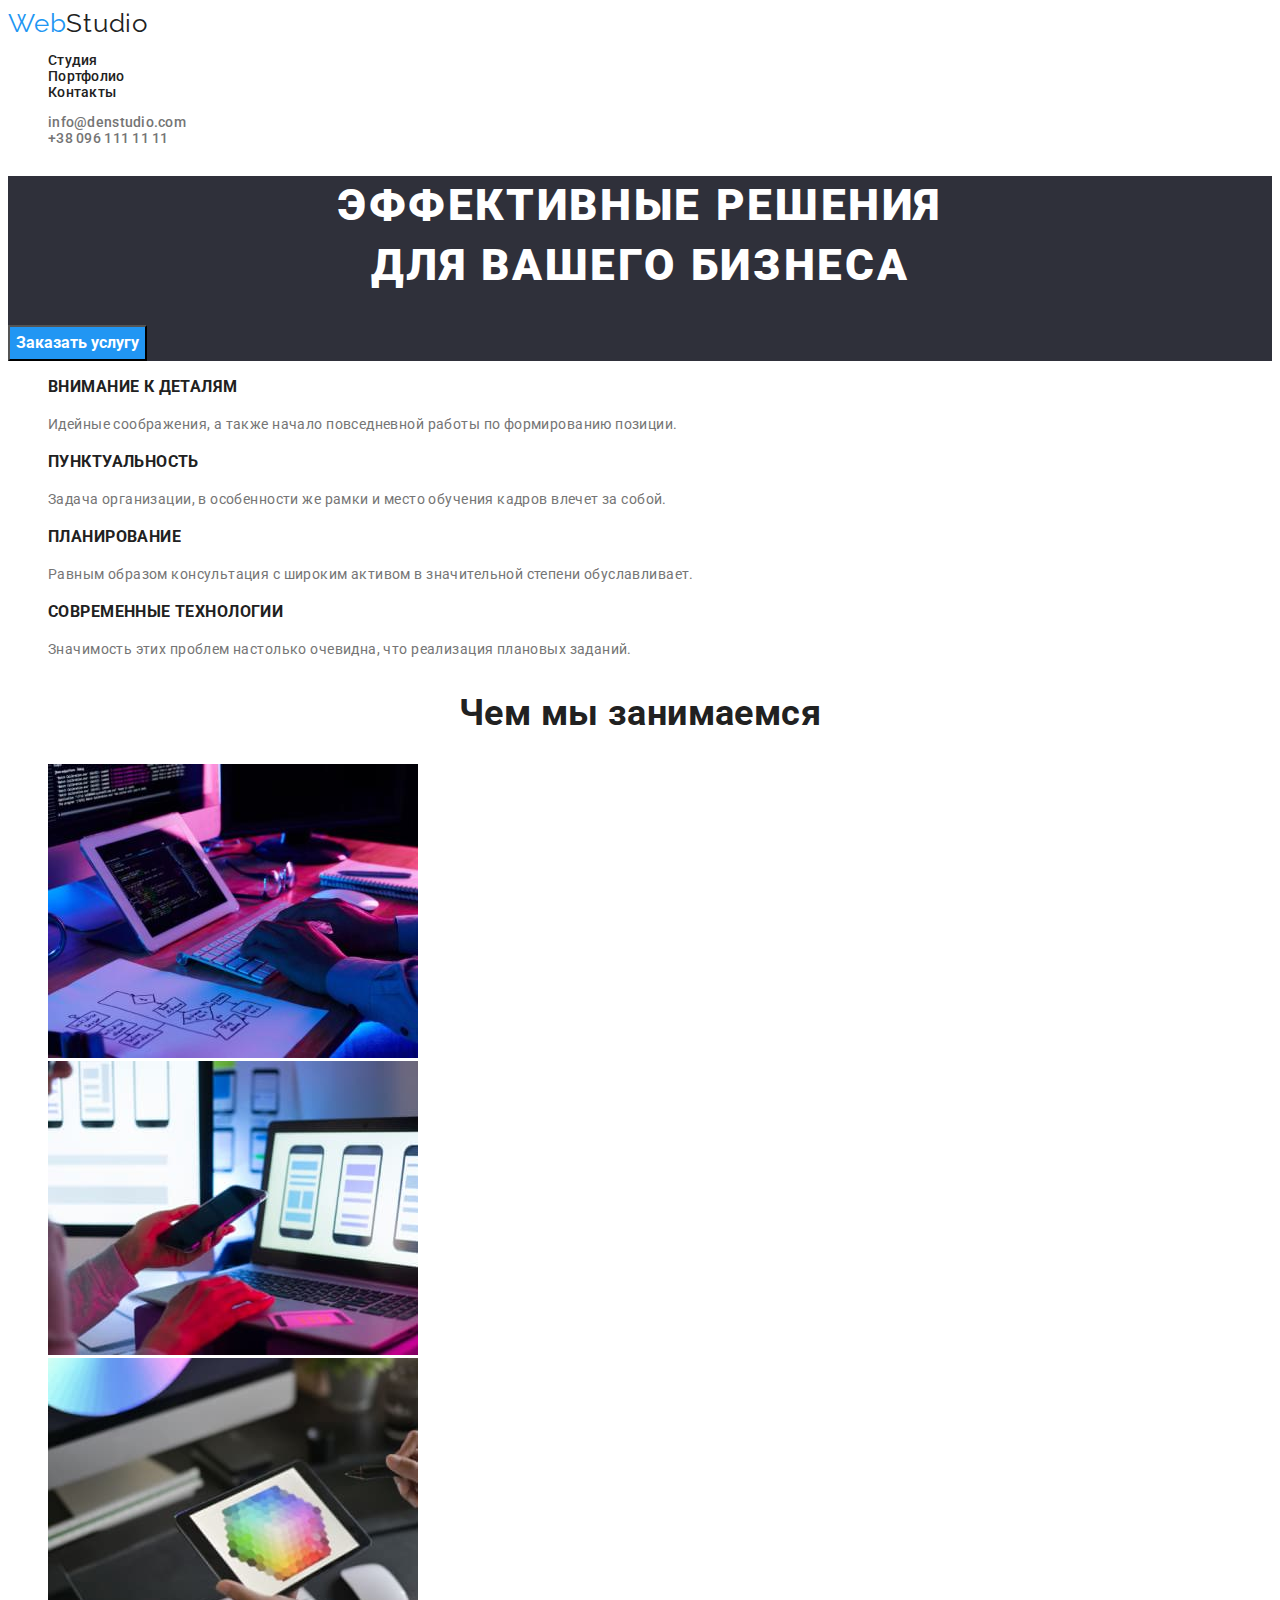
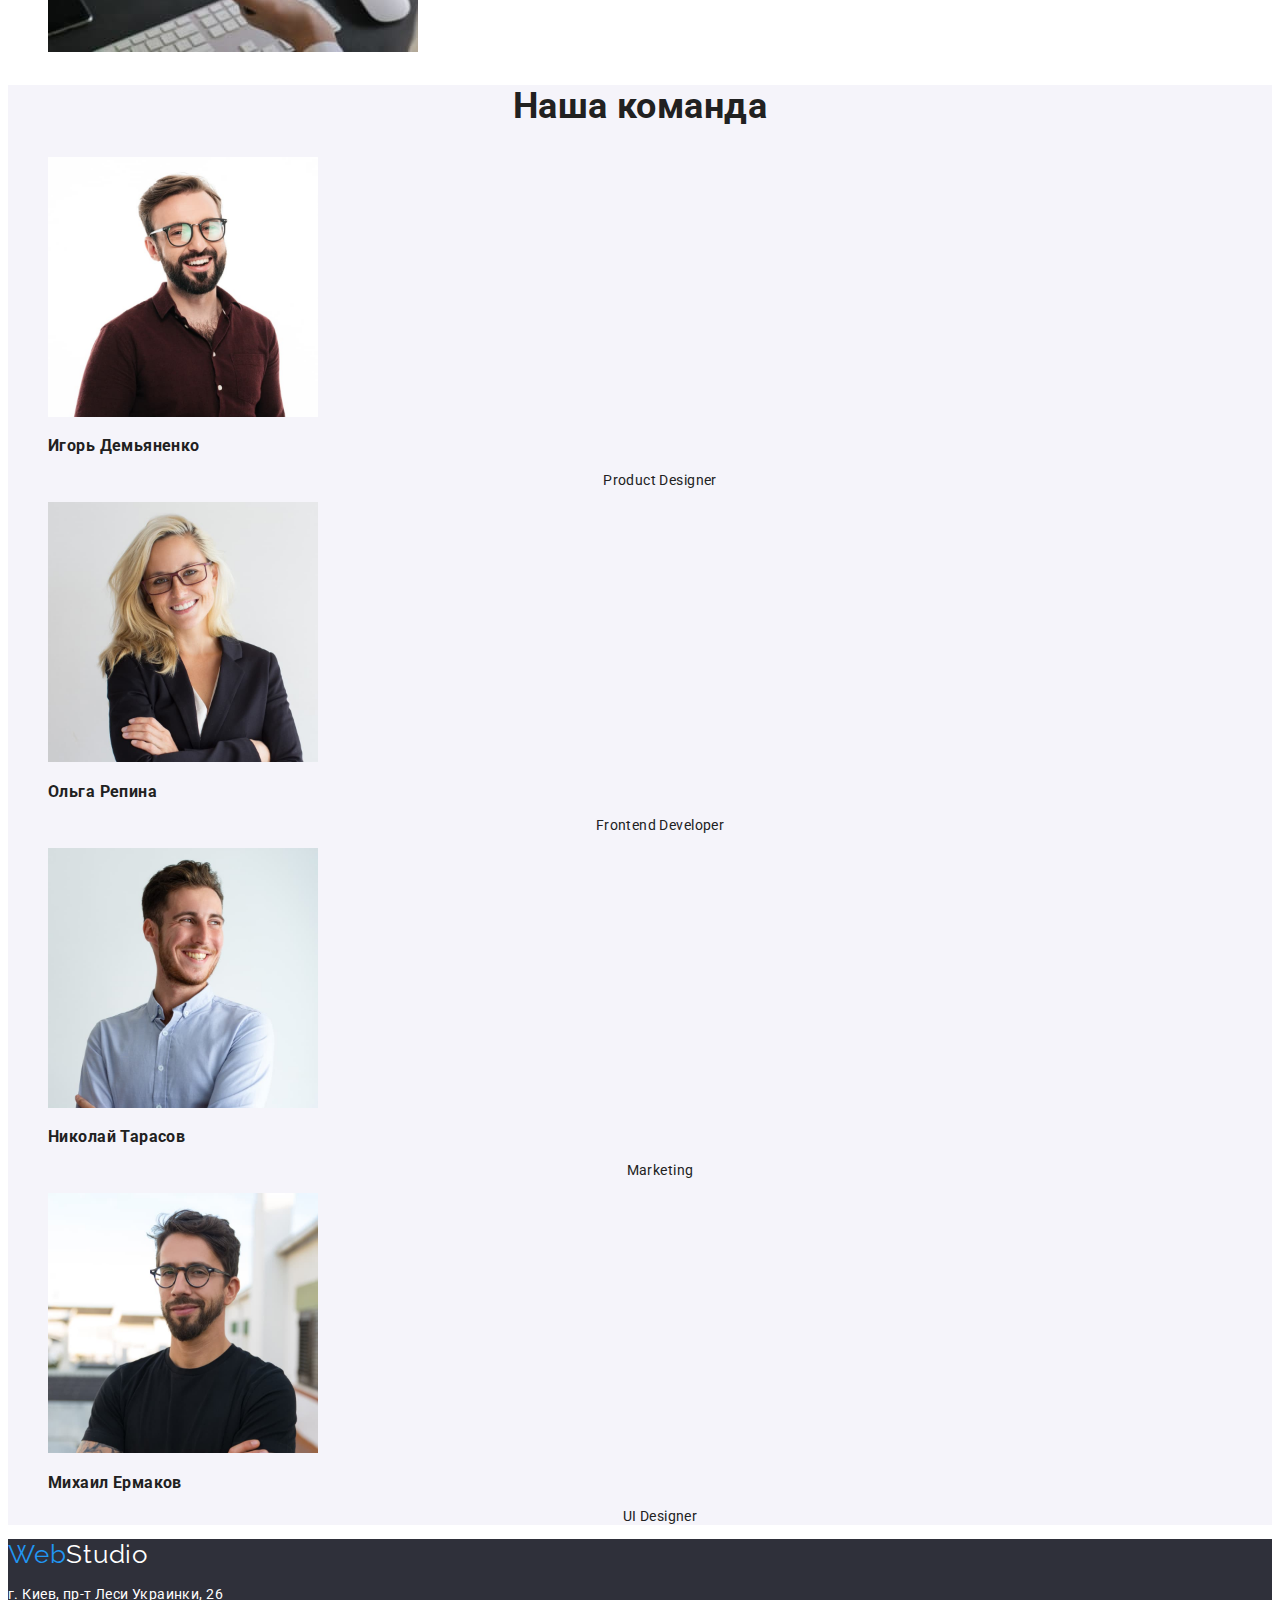
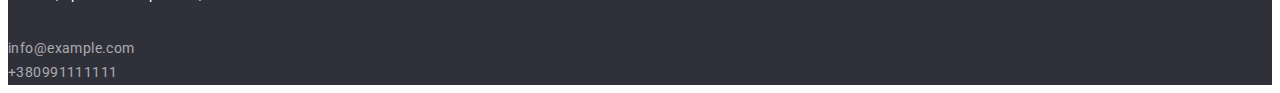
<file: index.html>
<!DOCTYPE html>
<html lang="ru">

<head>
    <meta charset="UTF-8">
    <meta http-equiv="X-UA-Compatible" content="IE=edge">
    <meta name="viewport" content="width=device-width, initial-scale=1.0">
    <title>Document</title>
    <link href="https://fonts.googleapis.com/css2?family=Raleway:wght@700&family=Roboto:wght@400;500;700;900&display=swap"
        rel="stylesheet">
    <link rel="stylesheet" href="./css/styles.css">
</head>
<body class="body">
    <!-- Навигация -->
    <header class="header">
        <nav class="nav list">
            <a href="./index.html" class="logo-link">Web<span class="header-logo-part">Studio</span></a>
            <ul class="site-nav">
                <li><a href="./studio.html" class="link">Студия</a></li>
                <li><a href="./portfolio.html" class="link">Портфолио</a></li>
                <li><a href="" class="link">Контакты</a></li>
            </ul>
        </nav>
        <ul class="header-contacts">
            <li><a href="" class="contact-link">info@denstudio.com</a></li>
            <li><a href="" class="contact-link">+38 096 111 11 11</a></li>
        </ul>
    </header>
    <main>
        <!-- Hero -->
        <section class="hero">
            <h1 class="hero-title">Эффективные решения<br>для вашего бизнеса</h1>
            <button type="button" class="order">Заказать услугу</button>
        </section>
        <!-- Преимущества -->
        <section class="section">
            <ul class="list">
                <li>
                    <h3 class="section-description">Внимание к деталям</h3>
                    <p class="section-text">Идейные соображения, а также начало повседневной работы по формированию позиции.</p>
                </li>
                <li>
                    <h3 class="section-description">Пунктуальность</h3>
                    <p class="section-text">Задача организации, в особенности же рамки и место обучения кадров влечет за собой.</p>
                </li>
                <li>
                    <h3 class="section-description">Планирование</h3>
                    <p class="section-text">Равным образом консультация с широким активом в значительной степени обуславливает.</p>
                </li>
                <li>
                    <h3 class="section-description">Современные технологии</h3>
                    <p class="section-text">Значимость этих проблем настолько очевидна, что реализация плановых заданий.</p>
                </li>
            </ul>
        </section>
        <!-- Чем мы занимаемся -->
        <section class="services"> 
            <h2 class="service-title">Чем мы занимаемся</h2>
            <ul class="list">
                <li><img src="./images/img.jpg" width="370" height="294" alt="Рабочий процесс создания разметки"></li>
                <li><img src="./images/img2.jpg" width="370" height="294" alt="Разметка интерфейса мобильной версии">
                </li>
                <li><img src="./images/img3.jpg" width="370" height="294" alt="Цветовая палитра"></li>
            </ul>
        </section>
        <!-- Команда -->
        <section class="team">
            <h2 class="team-title">Наша команда</h2>
            <ul class="list">
                <li>
                    <img src="./images/pic4.jpg" width="270" height="260" alt="Продакт Дизайнер Игорь Демьяненко ">
                    <h3 class="team-member">Игорь Демьяненко</h3>
                    <p class="position text">Product Designer</p>
                </li>
                <li>
                    <img src="./images/pic1.jpg" width="270" height="260" alt="Фронтенд Девелопер Ольга Репина">
                    <h3 class="team-member">Ольга Репина</h3>
                    <p class="position">Frontend Developer</p>
                </li>
                <li>
                    <img src="./images/piс3.jpg" width="270" height="260" alt="Маркетинг -- Николай Тарасов">
                    <h3 class="team-member">Николай Тарасов</h3>
                    <p class="position">Marketing</p>
                </li>
                <li>
                    <img src="./images/pic2.jpg" width="270" height="260" alt="Юзер интерфейс Дизайнер Михаил Ермаков">
                    <h3 class="team-member">Михаил Ермаков</h3>
                    <p class="position">UI Designer</p>
                </li>
            </ul>
        </section>
    </main>
    <!-- Футер -->
    <footer class="footer">
        <a href="./index.html" class="logo-link">Web<span class="footer-logo-part">Studio</span></a>
        <address>
            <p class="address">г. Киев, пр-т Леси Украинки, 26</p><br>
            <a href="mailto:info@example.com" class="contact-footer">info@example.com</a><br>
            <a href="tel:+380991111111" class="contact-footer">+380991111111</a><br>
        </address>
    </footer>
</body>
</html>
</file>
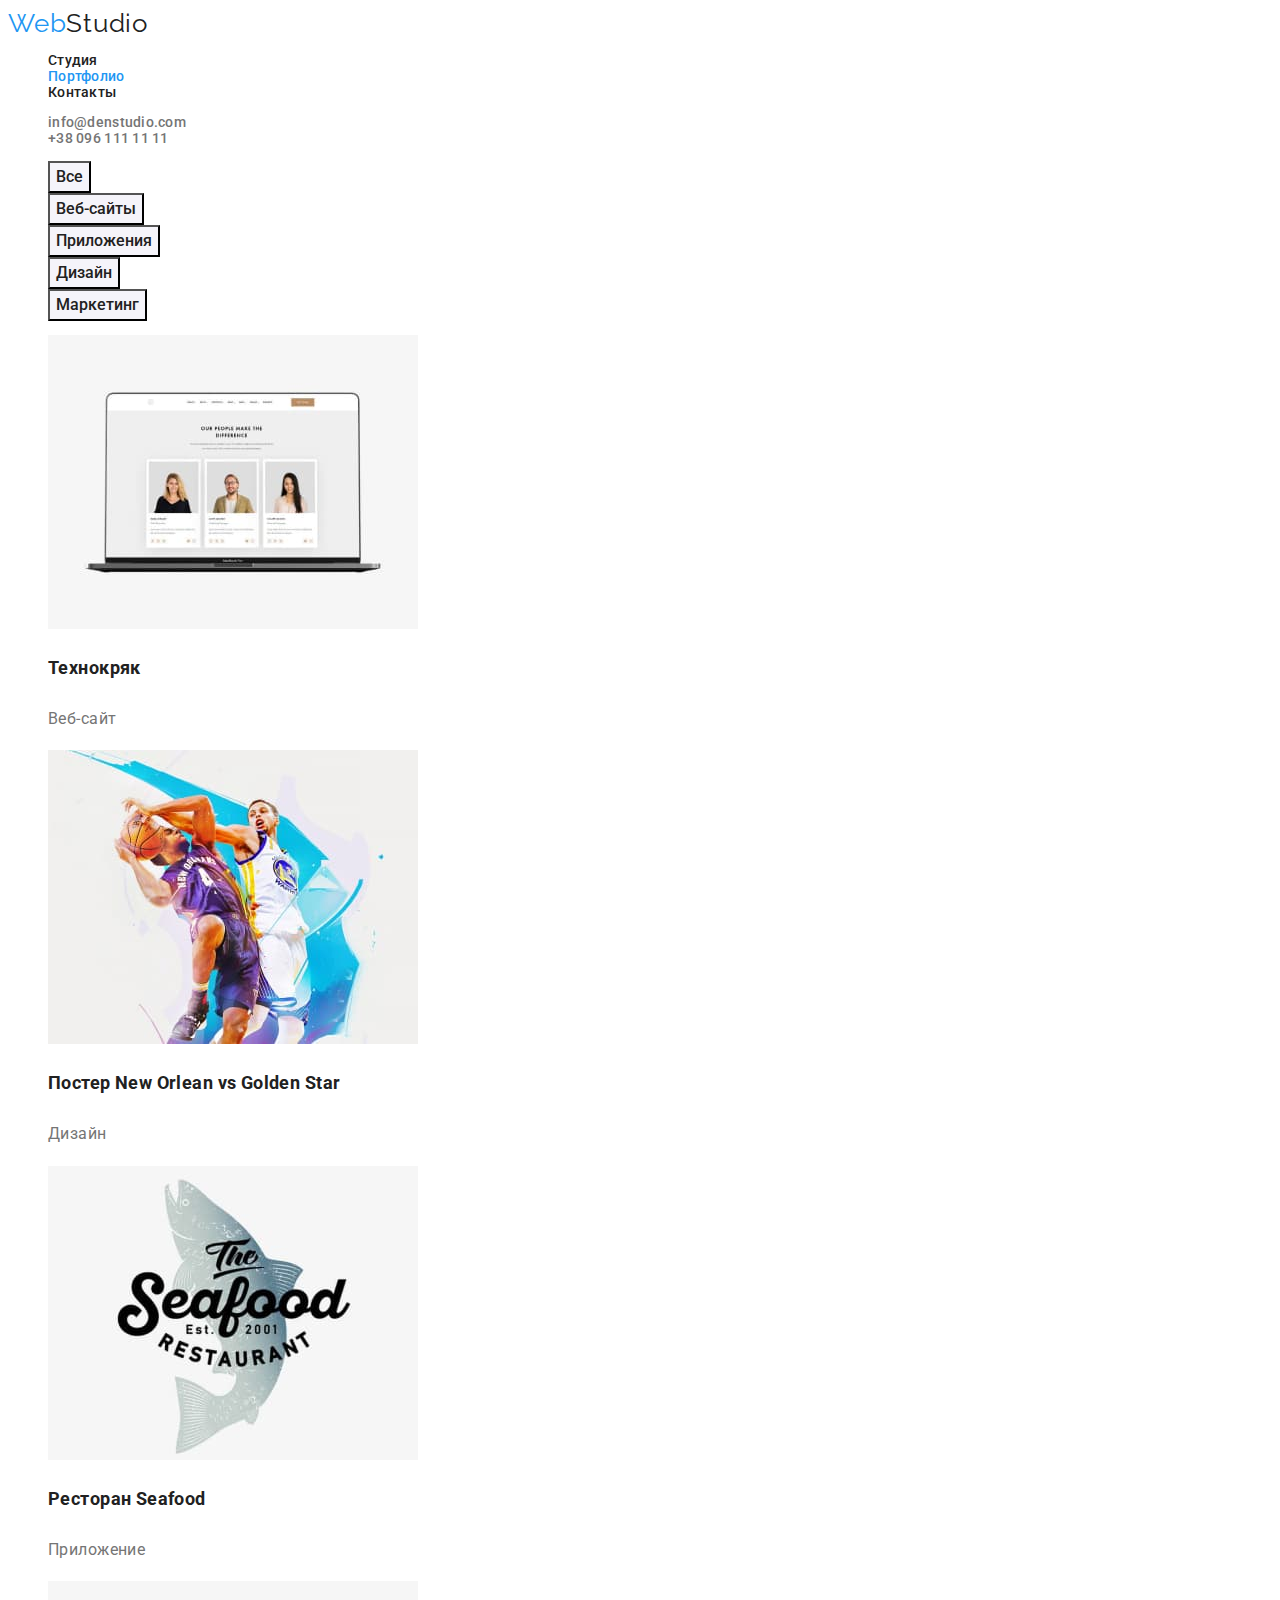
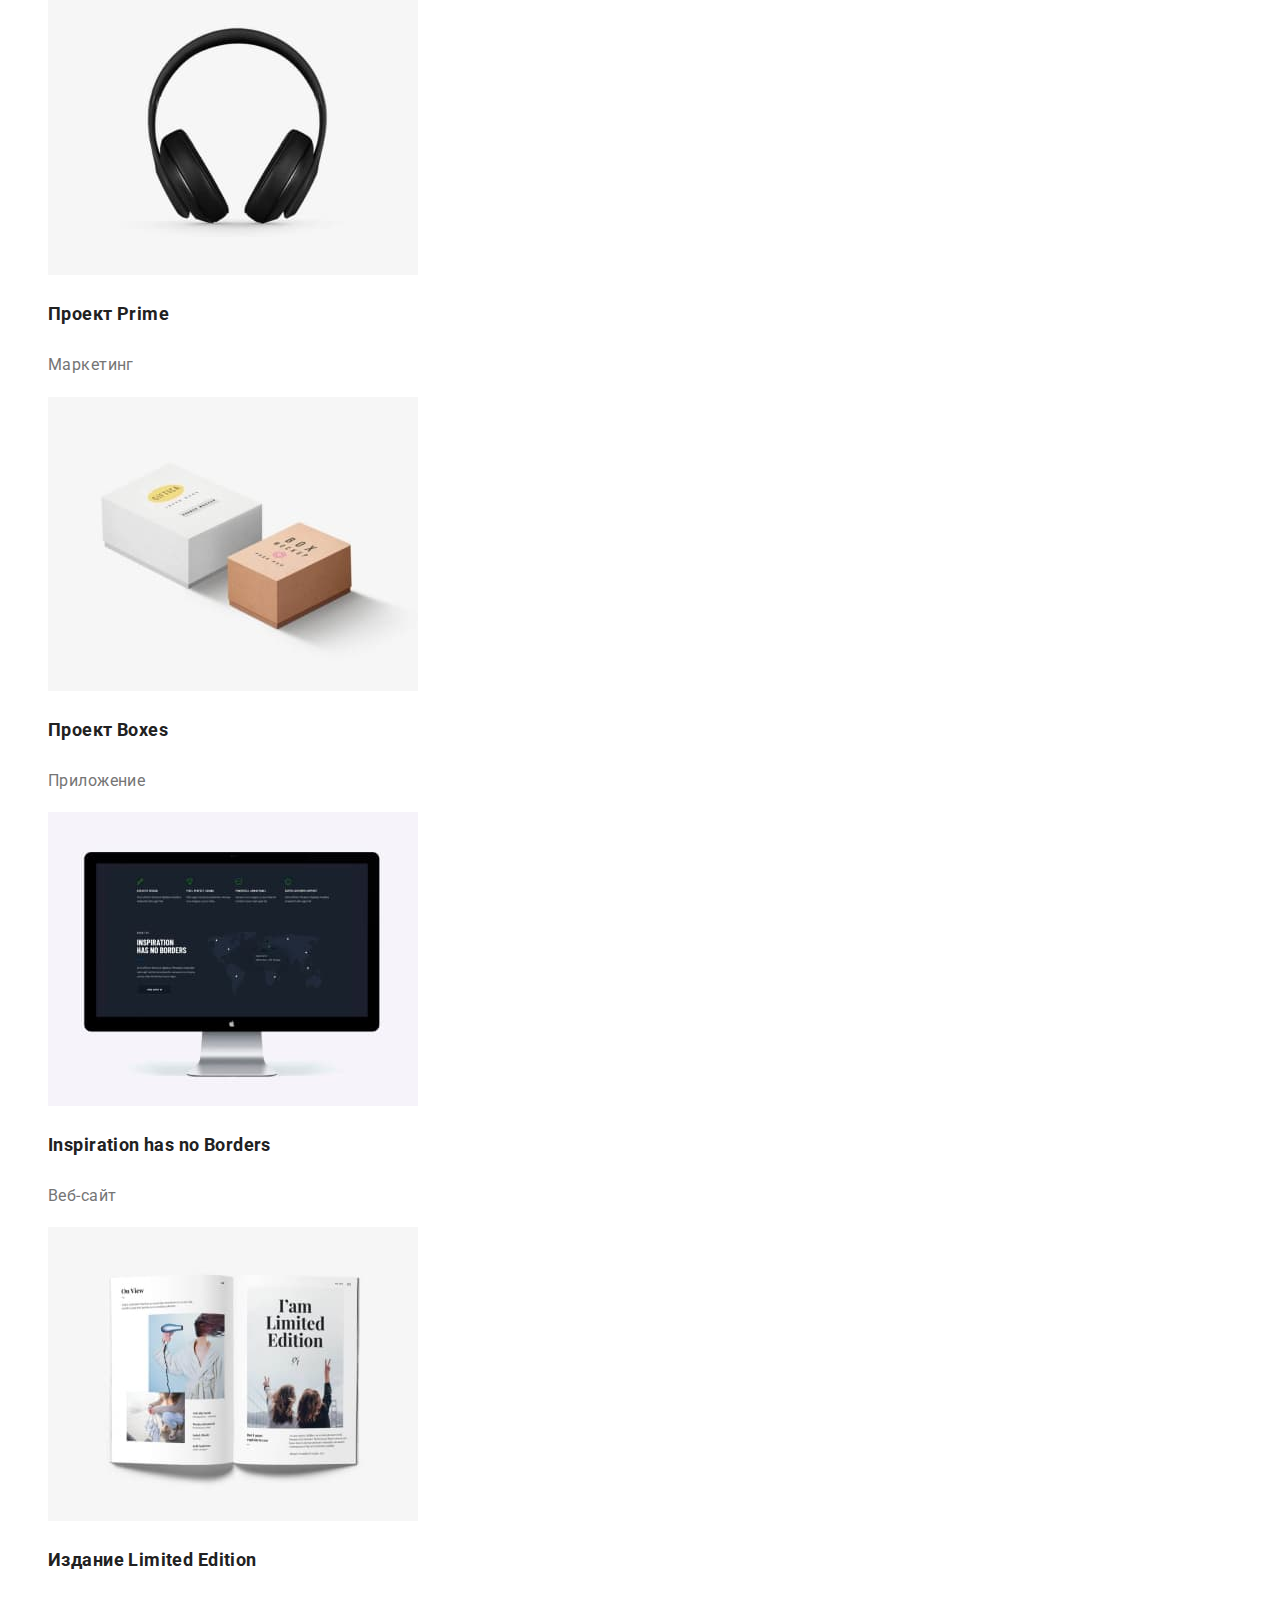
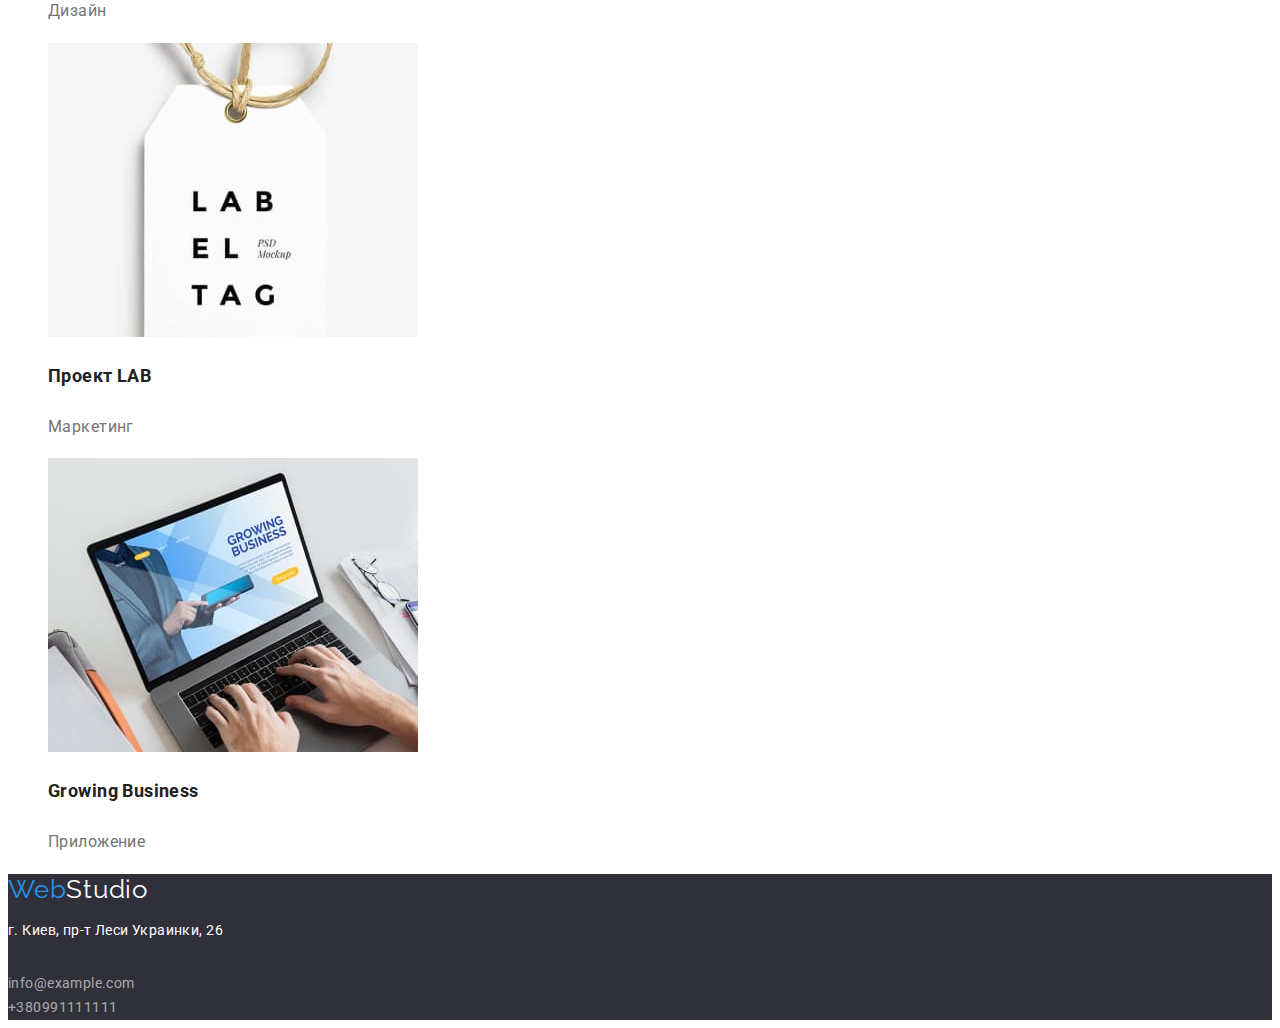
<file: portfolio.html>
<!DOCTYPE html>
<html lang="ru">
<head>
    <meta charset="UTF-8">
    <meta http-equiv="X-UA-Compatible" content="IE=edge">
    <meta name="viewport" content="width=device-width, initial-scale=1.0">
    <title>Document</title>
    <link rel="preconnect" href="https://fonts.googleapis.com">
    <link rel="preconnect" href="https://fonts.gstatic.com" crossorigin>
    <link href="https://fonts.googleapis.com/css2?family=Raleway:wght@700&family=Roboto:wght@400;500;700;900&display=swap"
        rel="stylesheet">
    <link rel="stylesheet" href="./css/styles.css">
</head>
<body class="body">
    <!-- навигация -->
    <header class="header">
        <nav class="nav list">
            <a href="./index.html" class="logo-link">Web<span class="header-logo-part">Studio</span></a>
            <ul class="site-nav">
                <li><a href="./studio.html" class="link">Студия</a></li>
                <li><a href="./portfolio.html" class="link current">Портфолио</a></li>
                <li><a href="" class="link">Контакты</a></li>
            </ul>
        </nav>
        <ul class="header-contacts">
            <li><a href="" class="contact-link">info@denstudio.com</a></li>
            <li><a href="" class="contact-link">+38 096 111 11 11</a></li>
        </ul>
    </header>
    <main>
        <!-- Фильтр -->
        <section class="projects">
            <ul class="list">
                <li><button type="button" class="filter-button">Все</button></li>
                <li><button type="button" class="filter-button">Веб-сайты</button></li>
                <li><button type="button" class="filter-button">Приложения</button></li>
                <li><button type="button" class="filter-button">Дизайн</button></li>
                <li><button type="button" class="filter-button">Маркетинг</button></li>
            </ul>
       
            <!-- Проджекты -->
            <ul class="our-projects list">
                <li>
                    <img src="./images/image1.jpg" width="370" height="294" alt="Ноутбук с открытой страницей команды">
                    <h3 class="description">Технокряк</h3>
                    <p class="text">Веб-сайт</p>
                </li>
                <li>
                    <img src="./images/image2.jpg" width="370" height="294" alt="Два парня играют в волейбол">
                    <h3 class="description">Постер New Orlean vs Golden Star</h3>
                    <p class="text">Дизайн</p>
                </li>
                <li>
                    <img src="./images/image3.jpg" width="370" height="294" alt="Лого ресторана сифуд">
                    <h3 class="description">Ресторан Seafood</h3>
                    <p class="text">Приложение</p>
                </li>
                <li>
                    <img src="./images/image4.jpg" width="370" height="294" alt="Черные наушники">
                    <h3 class="description">Проект Prime</h3>
                    <p class="text">Маркетинг</p>
                </li>
                <li>
                    <img src="./images/image5.jpg" width="370" height="294" alt="Две коробки">
                    <h3 class="description">Проект Boxes</h3>
                    <p class="text">Приложение</p>
                </li>
                <li>
                    <img src="./images/image6.jpg" width="370" height="294" alt="Монитор с открытым сайтом">
                    <h3 class="description">Inspiration has no Borders</h3>
                    <p class="text">Веб-сайт</p>
                </li>
                <li>
                    <img src="./images/image7.jpg" width="370" height="294" alt="Открытая книга">
                    <h3 class="description">Издание Limited Edition</h3>
                    <p class="text">Дизайн</p>
                </li>
                <li>
                    <img src="./images/image8.jpg" width="370" height="294" alt="Лейба с названием компании">
                    <h3 class="description">Проект LAB</h3>
                    <p class="text">Маркетинг</p>
                </li>
                <li>
                    <img src="./images/image9.jpg" width="370" height="294" alt="Работа за ноутбуком">
                    <h3 class="description">Growing Business</h3>
                    <p class="text">Приложение</p>
                </li>
            </ul>
        </section>
   </main>
   <!-- футер -->
    <footer class="footer">
        <a href="./index.html" class="logo-link">Web<span class="footer-logo-part">Studio</span></a>
        <address>
            <p class="address">г. Киев, пр-т Леси Украинки, 26</p><br>
            <a href="mailto:info@example.com" class="contact-footer">info@example.com</a><br>
            <a href="tel:+380991111111" class="contact-footer">+380991111111</a><br>
        </address>
    </footer>
</body>

</html>
</file>
<file: css/styles.css>
:root {
  --primary-text-color: #212121;
  --secondary-text-color: #757575;
  --text-color: #ffffff;
  --primary-background-color: #e5e5e5;
  --secondary-background-color: #2f303a;
  --background-color: #f5f4fa;
  --accent-color: #2196f3;
  --accent-color-hover: #188ce8;
  --contacts-footer-color: rgba(255, 255, 255, 0.6);
}

.body {
  color: var(--primary-text-color);
  font-family: Roboto, sans-serif;
  font-size: 14px;
  letter-spacing: 0.03em;
}
/* navigation */
.logo-link {
  color: var(--accent-color);
  font-family: Raleway;
  font-size: 26px;
  line-height: 1.19;
  letter-spacing: 0.03em;
  text-decoration: none;
}
.header-logo-part {
  color: var(--primary-text-color);
}
.site-nav {
  list-style: none;
  font-weight: 500;
  line-height: 1.14;
  letter-spacing: 0.02em;
}
.site-nav .link {
  color: var(--primary-text-color);
  letter-spacing: 00.02em;
  text-decoration: none;
}
.site-nav .link:hover,
.site-nav .link:focus {
  color: var(--accent-color);
}
.header-contacts {
  list-style: none;
  font-weight: 500;
  line-height: 1.14;
}
.contact-link {
  color: var(--secondary-text-color);
  font-weight: 500;
  letter-spacing: 0.02em;
  text-decoration: none;
}
.contact-link:hover,
.contact-link:focus {
  color: var(--accent-color);
}
/* hero */
.hero {
  background-color: var(--secondary-background-color);
}
.hero > .hero-title {
  color: var(--text-color);
  font-weight: 900;
  font-size: 44px;
  line-height: 1.36;
  letter-spacing: 0.06em;
  text-align: center;
  text-transform: uppercase;
}
/* What we do */
.services {
  background-color: var(--text-color);
}
/* team */
.team {
  background-color: var(--background-color);
}
/* sections content */
.section-description {
  font-weight: 700;
  line-height: 1.14;
  text-transform: uppercase;
}

.section-text,
.text {
  color: var(--secondary-text-color);
}
.section-text {
  line-height: 1.7;
}
.service-title,
.team-title {
  font-weight: 700;
  font-size: 36px;
  line-height: 1.17;
  text-align: center;
}

.order {
  background-color: var(--accent-color);
  color: var(--text-color);
  font-family: inherit;
  font-weight: 700;
  font-size: 16px;
  line-height: 1.88;
  cursor: pointer;
}
.order:hover,
.order:focus {
  background-color: var(--accent-color-hover);
}
.list {
  list-style: none;
}
.name {
  font-weight: 500;
  font-size: 16px;
  line-height: 1.18;
  text-align: center;
}
.position {
  color: var(--secondary-text-color)
  font-size: 16px;
  line-height: 1.19;
  text-align: center;
}
/* footer */
.footer {
  background-color: var(--secondary-background-color);
}
address {
  font-style: normal;
}
.address {
  color: var(--text-color);
  line-height: 1.7;
}
.contact-footer {
  color: var(--contacts-footer-color);
  line-height: 1.7;
  letter-spacing: 0.03em;
  text-decoration: none;
}
/* PORTFOLIO */
.link.current {
  color: var(--accent-color);
}
.projects {
  background-color: var(--text-color);
}

.filter-button {
  background-color: var(--background-color);
  color: var(--primary-text-color);
  cursor: pointer;
  font-family: inherit;
  font-weight: 500;
  font-size: 16px;
  line-height: 1.63;
  text-align: center;
}
.filter-button:hover,
.filter-button:focus {
  background-color: var(--accent-color);
  color: var(--text-color);
}
.description {
  font-weight: 700;
  font-size: 18px;
  line-height: 2;
}
.our-projects .text{
  font-size: 16px;
  line-height: 1.9;
}
.footer-logo-part {
  color: var(--text-color);
}
</file>
